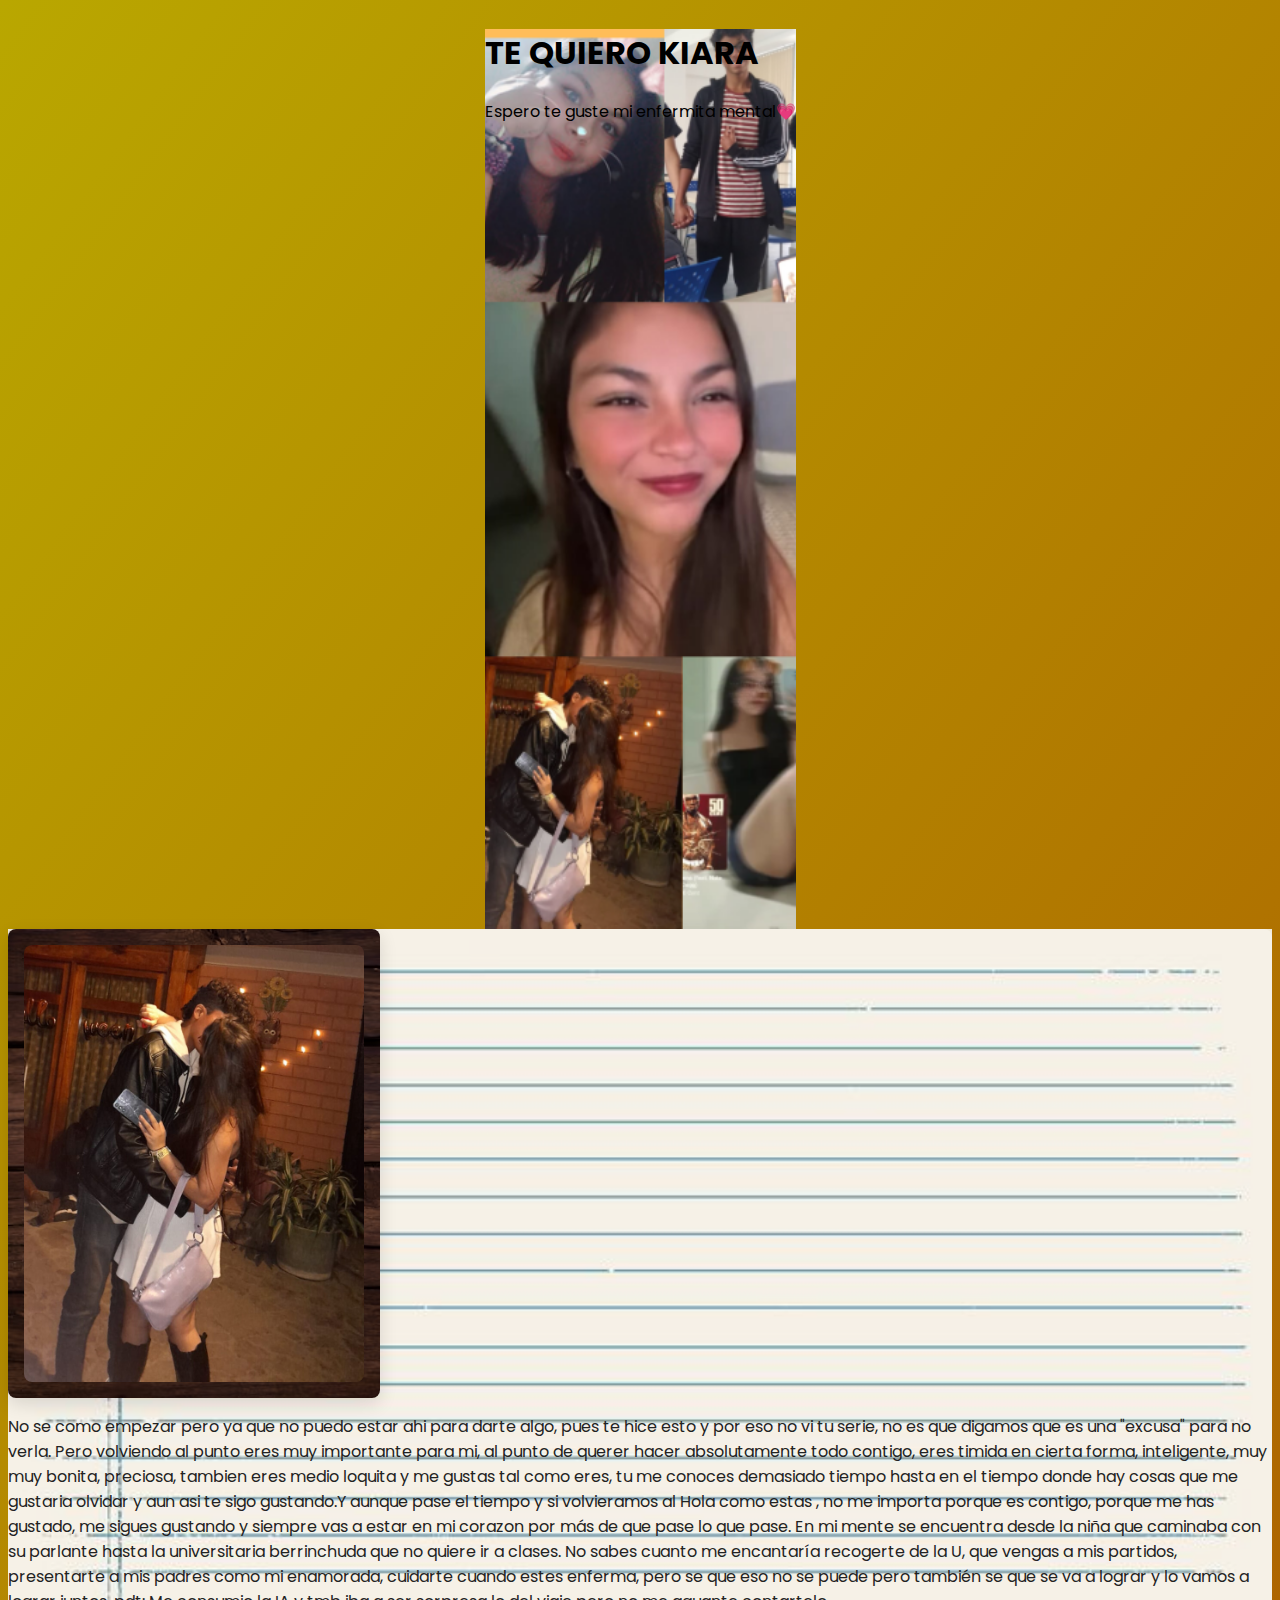
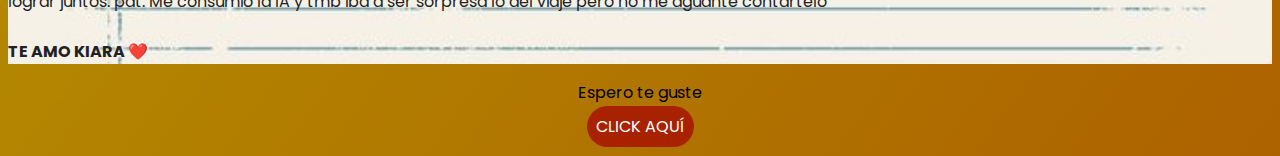
<file: index.html>
<!DOCTYPE html>
<html lang="es">
<head>
  <meta charset="UTF-8">
  <meta name="viewport" content="width=device-width, initial-scale=1.0">
  <title>Kia</title>
  <link rel="stylesheet" href="css/style.css">
  <link rel="icon" href="img/flowers.png" type="image/x-icon">
  <link href="https://cdn.jsdelivr.net/npm/bootstrap@5.3.8/dist/css/bootstrap.min.css" rel="stylesheet" integrity="sha384-sRIl4kxILFvY47J16cr9ZwB07vP4J8+LH7qKQnuqkuIAvNWLzeN8tE5YBujZqJLB" crossorigin="anonymous">

  <style>
    /* Contenedor que cubre toda la página */
    .flowers-container {
      position: fixed;   /* 🔥 fijo para que esté siempre encima */
      top: 0;
      left: 0;
      width: 100%;
      height: 100%;
      pointer-events: none; /* para no bloquear clics en tu contenido */
      z-index: 999;    /* encima de todo */
      overflow: hidden;
    }

    .flower {
      position: absolute;
      transform-origin: center center;
      will-change: transform, opacity;
      animation: floatY var(--float,6s) ease-in-out infinite, bloom 1.2s ease forwards;
    }

    .flower .group-flower {
      animation: sway 5s ease-in-out infinite;
      transform-origin: center;
    }

    @keyframes floatY {
      0%   { transform: translateY(0) scale(1); }
      50%  { transform: translateY(-14px) scale(1.02); }
      100% { transform: translateY(0) scale(1); }
    }
    @keyframes sway {
      0%   { transform: rotate(0deg); }
      50%  { transform: rotate(-6deg); }
      100% { transform: rotate(0deg); }
    }
    @keyframes bloom {
      0%   { opacity:0; transform:scale(0.5); }
      100% { opacity:1; transform:scale(1); }
    }

    .flower .petal { fill: #ffd54a }
    .flower .petal-dark { fill: #ffca28 }
    .flower .center { fill: #fff3bf; stroke:#f5c12a; stroke-width:1 }
    svg{width:100%;height:100%;overflow:visible;}
  </style>
</head>
<body class="fondo-degradado">

  <!-- 🌼 Flores que aparecen en toda la página -->
  <div class="flowers-container"></div>

  <!-- Tu contenido original -->
  <div class="container-fluid p-0">
    <div class="position-relative text-center text-white"
         style="background: url('img/fondo.PNG') no-repeat center center/cover; height: 100vh;">
      
      <div class="position-absolute top-0 start-0 w-100 h-100"
           style="background: rgba(50,50,50,0.6);"></div>
      
      <div class="position-absolute top-50 start-50 translate-middle">
        <div class="p-4 rounded shadow-lg bg-dark bg-opacity-75">
          <h1 class="fw-bold">TE QUIERO KIARA</h1>
          <p class="lead">Espero te guste mi enfermita mental💗 </p>
        </div>
      </div>
      
    </div>
  </div>

  <div class="container my-5">
    <div class="row justify-content-center">
      <div class="col-md-8 note-bg p-4 rounded shadow-lg d-flex align-items-center">
        <div class="me-4 flex-shrink-0 img-bg">
          <img src="img/Mi amor - Editado.jpg" alt="Imagen de ejemplo" class="img-fluid rounded photo">
        </div>
        <div>
          <p class="mb-0">
            No se como empezar pero ya que no puedo estar ahi para darte algo, pues te hice esto
                        y por eso no vi tu serie, no es que digamos que es una "excusa" para no verla. Pero volviendo 
                        al punto eres muy importante para mi, al punto de querer hacer absolutamente todo contigo,
                        eres timida en cierta forma, inteligente, muy muy bonita, preciosa, tambien eres medio loquita
                        y me gustas tal como eres, tu me conoces demasiado tiempo hasta en el tiempo donde hay cosas 
                        que me gustaria olvidar y aun asi te sigo gustando.Y aunque pase el tiempo y si volvieramos al Hola como estas , 
                        no me importa porque es contigo, porque me has gustado, me sigues gustando y siempre vas a estar
                        en mi corazon por más de que pase lo que pase. 
                        En mi mente se encuentra desde la niña que caminaba con su parlante hasta la universitaria berrinchuda que 
                        no quiere ir a clases. No sabes cuanto me encantaría recogerte de la U, que vengas a mis partidos,
                        presentarte a mis padres como mi enamorada, cuidarte cuando estes enferma, pero se que eso no se puede pero también se que se va a lograr
                        y lo vamos a lograr juntos. pdt: Me consumio la IA y tmb iba a ser sorpresa lo del viaje pero no me aguante contartelo
            <br><br>    
            <strong>TE AMO KIARA ❤️</strong>
          </p>
        </div>
      </div>
    </div>
  </div>

  <div class="collage"></div>
  <div class="foto"></div>
  <div><span>Espero te guste</span></div>
  <div class="button">
    <button class="botones">
      <a href="flower.html" style="color: #fff;">CLICK AQUÍ</a>
    </button>
  </div>

  <script>
    const container = document.querySelector('.flowers-container');

    function crearFlor(x, y, size){
      const f = document.createElement('div');
      f.className = 'flower';
      f.style.width = size+'px';
      f.style.height = size+'px';
      f.style.left = (x - size/2) + 'px';
      f.style.top = (y - size/2) + 'px';
      f.style.position = 'absolute';
      f.style.setProperty('--float', (4 + Math.random()*4).toFixed(2)+'s');

      f.innerHTML = `
        <svg viewBox="-50 -50 100 100" xmlns="http://www.w3.org/2000/svg">
          <g class="group-flower">
            <ellipse class="petal" rx="12" ry="28" cx="0" cy="-36" transform="rotate(0)"/>
            <ellipse class="petal-dark" rx="12" ry="28" cx="0" cy="-36" transform="rotate(60)"/>
            <ellipse class="petal" rx="12" ry="28" cx="0" cy="-36" transform="rotate(120)"/>
            <ellipse class="petal-dark" rx="12" ry="28" cx="0" cy="-36" transform="rotate(180)"/>
            <ellipse class="petal" rx="12" ry="28" cx="0" cy="-36" transform="rotate(240)"/>
            <ellipse class="petal-dark" rx="12" ry="28" cx="0" cy="-36" transform="rotate(300)"/>
            <circle class="center" r="9" />
          </g>
        </svg>`;
      container.appendChild(f);
      setTimeout(()=>{ f.remove(); }, 15000);
    }
    

    // Crear flores al hacer clic en cualquier parte
    document.addEventListener('click', e=>{
      crearFlor(e.clientX, e.clientY, 60+Math.random()*40);
    });
  </script>
</body>
</html>
</file>
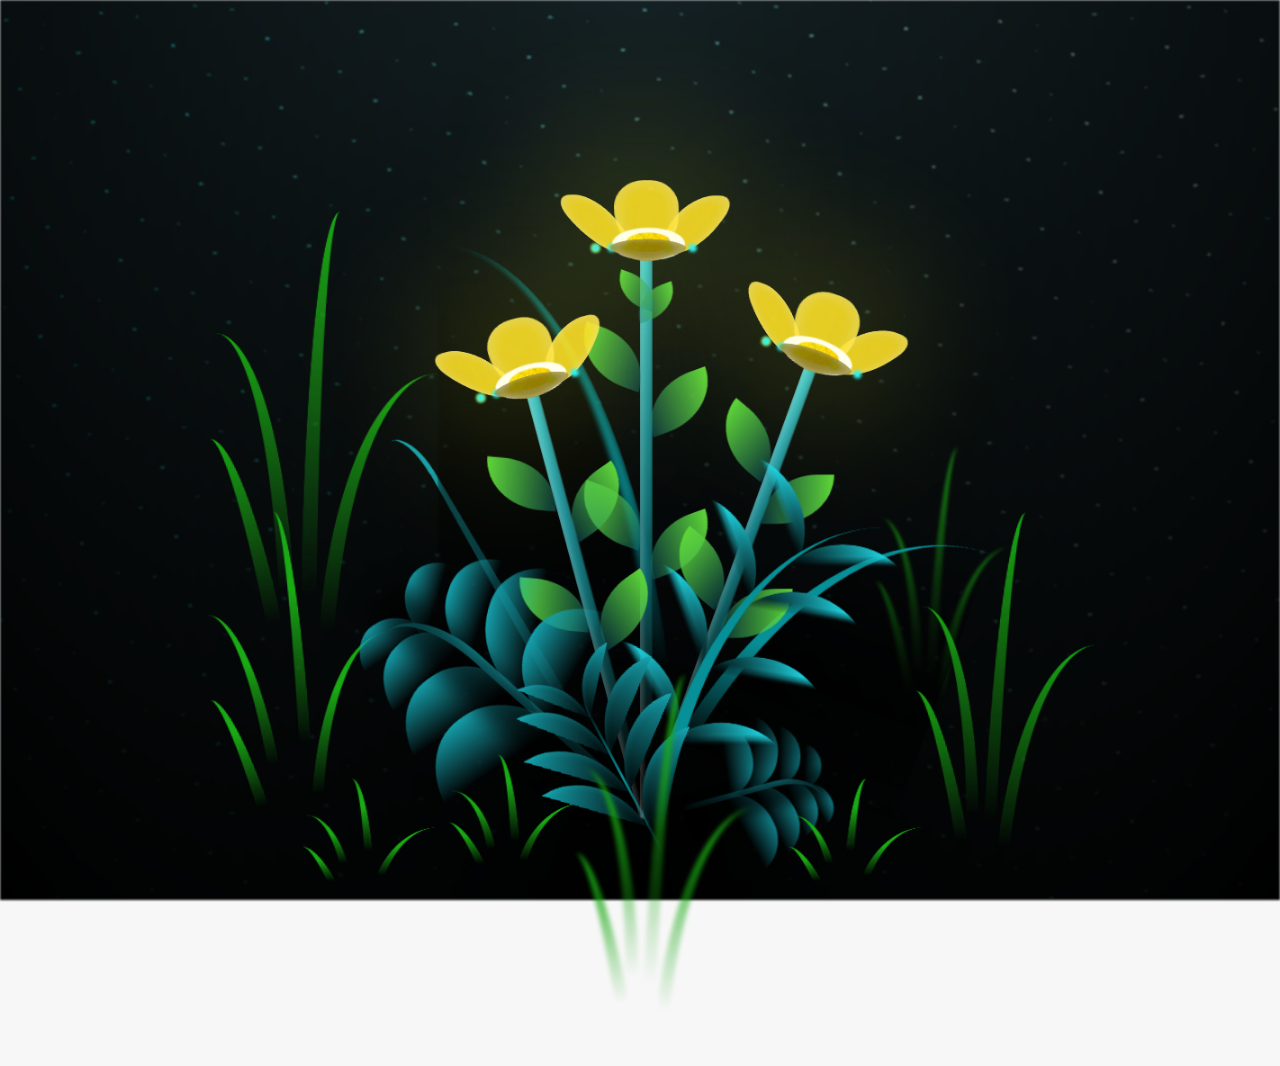
<file: flower.html>
<!DOCTYPE html>
<html lang="es">
  <head>
    <meta charset="UTF-8" />
    <meta http-equiv="X-UA-Compatible" content="IE=edge" />
    <meta name="viewport" content="width=device-width, initial-scale=1.0" />
    <link rel="stylesheet" href="css/main.css" />
    <link rel="icon" href="img/flowers.png" type="image/x-icon" />
    <title>Flower</title>
  </head>
  <body class="container">
    <audio src="sound/see-you-again-sub-español--lyrics.mp3" autoplay></audio>
    <div id="lyrics">
     
    </div>
  
    <div class="night"></div>
    <div class="flowers">
      <div class="flower flower--1">
        <div class="flower__leafs flower__leafs--1">
          <div class="flower__leaf flower__leaf--1"></div>
          <div class="flower__leaf flower__leaf--2"></div>
          <div class="flower__leaf flower__leaf--3"></div>
          <div class="flower__leaf flower__leaf--4"></div>
          <div class="flower__white-circle"></div>

          <div class="flower__light flower__light--1"></div>
          <div class="flower__light flower__light--2"></div>
          <div class="flower__light flower__light--3"></div>
          <div class="flower__light flower__light--4"></div>
          <div class="flower__light flower__light--5"></div>
          <div class="flower__light flower__light--6"></div>
          <div class="flower__light flower__light--7"></div>
          <div class="flower__light flower__light--8"></div>
        </div>
        <div class="flower__line">
          <div class="flower__line__leaf flower__line__leaf--1"></div>
          <div class="flower__line__leaf flower__line__leaf--2"></div>
          <div class="flower__line__leaf flower__line__leaf--3"></div>
          <div class="flower__line__leaf flower__line__leaf--4"></div>
          <div class="flower__line__leaf flower__line__leaf--5"></div>
          <div class="flower__line__leaf flower__line__leaf--6"></div>
        </div>
      </div>

      <div class="flower flower--2">
        <div class="flower__leafs flower__leafs--2">
          <div class="flower__leaf flower__leaf--1"></div>
          <div class="flower__leaf flower__leaf--2"></div>
          <div class="flower__leaf flower__leaf--3"></div>
          <div class="flower__leaf flower__leaf--4"></div>
          <div class="flower__white-circle"></div>

          <div class="flower__light flower__light--1"></div>
          <div class="flower__light flower__light--2"></div>
          <div class="flower__light flower__light--3"></div>
          <div class="flower__light flower__light--4"></div>
          <div class="flower__light flower__light--5"></div>
          <div class="flower__light flower__light--6"></div>
          <div class="flower__light flower__light--7"></div>
          <div class="flower__light flower__light--8"></div>
        </div>
        <div class="flower__line">
          <div class="flower__line__leaf flower__line__leaf--1"></div>
          <div class="flower__line__leaf flower__line__leaf--2"></div>
          <div class="flower__line__leaf flower__line__leaf--3"></div>
          <div class="flower__line__leaf flower__line__leaf--4"></div>
        </div>
      </div>

      <div class="flower flower--3">
        <div class="flower__leafs flower__leafs--3">
          <div class="flower__leaf flower__leaf--1"></div>
          <div class="flower__leaf flower__leaf--2"></div>
          <div class="flower__leaf flower__leaf--3"></div>
          <div class="flower__leaf flower__leaf--4"></div>
          <div class="flower__white-circle"></div>

          <div class="flower__light flower__light--1"></div>
          <div class="flower__light flower__light--2"></div>
          <div class="flower__light flower__light--3"></div>
          <div class="flower__light flower__light--4"></div>
          <div class="flower__light flower__light--5"></div>
          <div class="flower__light flower__light--6"></div>
          <div class="flower__light flower__light--7"></div>
          <div class="flower__light flower__light--8"></div>
        </div>
        <div class="flower__line">
          <div class="flower__line__leaf flower__line__leaf--1"></div>
          <div class="flower__line__leaf flower__line__leaf--2"></div>
          <div class="flower__line__leaf flower__line__leaf--3"></div>
          <div class="flower__line__leaf flower__line__leaf--4"></div>
        </div>
      </div>

      <div class="grow-ans" style="--d: 1.2s">
        <div class="flower__g-long">
          <div class="flower__g-long__top"></div>
          <div class="flower__g-long__bottom"></div>
        </div>
      </div>

      <div class="growing-grass">
        <div class="flower__grass flower__grass--1">
          <div class="flower__grass--top"></div>
          <div class="flower__grass--bottom"></div>
          <div class="flower__grass__leaf flower__grass__leaf--1"></div>
          <div class="flower__grass__leaf flower__grass__leaf--2"></div>
          <div class="flower__grass__leaf flower__grass__leaf--3"></div>
          <div class="flower__grass__leaf flower__grass__leaf--4"></div>
          <div class="flower__grass__leaf flower__grass__leaf--5"></div>
          <div class="flower__grass__leaf flower__grass__leaf--6"></div>
          <div class="flower__grass__leaf flower__grass__leaf--7"></div>
          <div class="flower__grass__leaf flower__grass__leaf--8"></div>
          <div class="flower__grass__overlay"></div>
        </div>
      </div>

      <div class="growing-grass">
        <div class="flower__grass flower__grass--2">
          <div class="flower__grass--top"></div>
          <div class="flower__grass--bottom"></div>
          <div class="flower__grass__leaf flower__grass__leaf--1"></div>
          <div class="flower__grass__leaf flower__grass__leaf--2"></div>
          <div class="flower__grass__leaf flower__grass__leaf--3"></div>
          <div class="flower__grass__leaf flower__grass__leaf--4"></div>
          <div class="flower__grass__leaf flower__grass__leaf--5"></div>
          <div class="flower__grass__leaf flower__grass__leaf--6"></div>
          <div class="flower__grass__leaf flower__grass__leaf--7"></div>
          <div class="flower__grass__leaf flower__grass__leaf--8"></div>
          <div class="flower__grass__overlay"></div>
        </div>
      </div>

      <div class="grow-ans" style="--d: 2.4s">
        <div class="flower__g-right flower__g-right--1">
          <div class="leaf"></div>
        </div>
      </div>

      <div class="grow-ans" style="--d: 2.8s">
        <div class="flower__g-right flower__g-right--2">
          <div class="leaf"></div>
        </div>
      </div>

      <div class="grow-ans" style="--d: 2.8s">
        <div class="flower__g-front">
          <div
            class="flower__g-front__leaf-wrapper flower__g-front__leaf-wrapper--1"
          >
            <div class="flower__g-front__leaf"></div>
          </div>
          <div
            class="flower__g-front__leaf-wrapper flower__g-front__leaf-wrapper--2"
          >
            <div class="flower__g-front__leaf"></div>
          </div>
          <div
            class="flower__g-front__leaf-wrapper flower__g-front__leaf-wrapper--3"
          >
            <div class="flower__g-front__leaf"></div>
          </div>
          <div
            class="flower__g-front__leaf-wrapper flower__g-front__leaf-wrapper--4"
          >
            <div class="flower__g-front__leaf"></div>
          </div>
          <div
            class="flower__g-front__leaf-wrapper flower__g-front__leaf-wrapper--5"
          >
            <div class="flower__g-front__leaf"></div>
          </div>
          <div
            class="flower__g-front__leaf-wrapper flower__g-front__leaf-wrapper--6"
          >
            <div class="flower__g-front__leaf"></div>
          </div>
          <div
            class="flower__g-front__leaf-wrapper flower__g-front__leaf-wrapper--7"
          >
            <div class="flower__g-front__leaf"></div>
          </div>
          <div
            class="flower__g-front__leaf-wrapper flower__g-front__leaf-wrapper--8"
          >
            <div class="flower__g-front__leaf"></div>
          </div>
          <div class="flower__g-front__line"></div>
        </div>
      </div>

      <div class="grow-ans" style="--d: 3.2s">
        <div class="flower__g-fr">
          <div class="leaf"></div>
          <div class="flower__g-fr__leaf flower__g-fr__leaf--1"></div>
          <div class="flower__g-fr__leaf flower__g-fr__leaf--2"></div>
          <div class="flower__g-fr__leaf flower__g-fr__leaf--3"></div>
          <div class="flower__g-fr__leaf flower__g-fr__leaf--4"></div>
          <div class="flower__g-fr__leaf flower__g-fr__leaf--5"></div>
          <div class="flower__g-fr__leaf flower__g-fr__leaf--6"></div>
          <div class="flower__g-fr__leaf flower__g-fr__leaf--7"></div>
          <div class="flower__g-fr__leaf flower__g-fr__leaf--8"></div>
        </div>
      </div>

      <div class="long-g long-g--0">
        <div class="grow-ans" style="--d: 3s">
          <div class="leaf leaf--0"></div>
        </div>
        <div class="grow-ans" style="--d: 2.2s">
          <div class="leaf leaf--1"></div>
        </div>
        <div class="grow-ans" style="--d: 3.4s">
          <div class="leaf leaf--2"></div>
        </div>
        <div class="grow-ans" style="--d: 3.6s">
          <div class="leaf leaf--3"></div>
        </div>
      </div>

      <div class="long-g long-g--1">
        <div class="grow-ans" style="--d: 3.6s">
          <div class="leaf leaf--0"></div>
        </div>
        <div class="grow-ans" style="--d: 3.8s">
          <div class="leaf leaf--1"></div>
        </div>
        <div class="grow-ans" style="--d: 4s">
          <div class="leaf leaf--2"></div>
        </div>
        <div class="grow-ans" style="--d: 4.2s">
          <div class="leaf leaf--3"></div>
        </div>
      </div>

      <div class="long-g long-g--2">
        <div class="grow-ans" style="--d: 4s">
          <div class="leaf leaf--0"></div>
        </div>
        <div class="grow-ans" style="--d: 4.2s">
          <div class="leaf leaf--1"></div>
        </div>
        <div class="grow-ans" style="--d: 4.4s">
          <div class="leaf leaf--2"></div>
        </div>
        <div class="grow-ans" style="--d: 4.6s">
          <div class="leaf leaf--3"></div>
        </div>
      </div>

      <div class="long-g long-g--3">
        <div class="grow-ans" style="--d: 4s">
          <div class="leaf leaf--0"></div>
        </div>
        <div class="grow-ans" style="--d: 4.2s">
          <div class="leaf leaf--1"></div>
        </div>
        <div class="grow-ans" style="--d: 3s">
          <div class="leaf leaf--2"></div>
        </div>
        <div class="grow-ans" style="--d: 3.6s">
          <div class="leaf leaf--3"></div>
        </div>
      </div>

      <div class="long-g long-g--4">
        <div class="grow-ans" style="--d: 4s">
          <div class="leaf leaf--0"></div>
        </div>
        <div class="grow-ans" style="--d: 4.2s">
          <div class="leaf leaf--1"></div>
        </div>
        <div class="grow-ans" style="--d: 3s">
          <div class="leaf leaf--2"></div>
        </div>
        <div class="grow-ans" style="--d: 3.6s">
          <div class="leaf leaf--3"></div>
        </div>
      </div>

      <div class="long-g long-g--5">
        <div class="grow-ans" style="--d: 4s">
          <div class="leaf leaf--0"></div>
        </div>
        <div class="grow-ans" style="--d: 4.2s">
          <div class="leaf leaf--1"></div>
        </div>
        <div class="grow-ans" style="--d: 3s">
          <div class="leaf leaf--2"></div>
        </div>
        <div class="grow-ans" style="--d: 3.6s">
          <div class="leaf leaf--3"></div>
        </div>
      </div>

      <div class="long-g long-g--6">
        <div class="grow-ans" style="--d: 4.2s">
          <div class="leaf leaf--0"></div>
        </div>
        <div class="grow-ans" style="--d: 4.4s">
          <div class="leaf leaf--1"></div>
        </div>
        <div class="grow-ans" style="--d: 4.6s">
          <div class="leaf leaf--2"></div>
        </div>
        <div class="grow-ans" style="--d: 4.8s">
          <div class="leaf leaf--3"></div>
        </div>
      </div>

      <div class="long-g long-g--7">
        <div class="grow-ans" style="--d: 3s">
          <div class="leaf leaf--0"></div>
        </div>
        <div class="grow-ans" style="--d: 3.2s">
          <div class="leaf leaf--1"></div>
        </div>
        <div class="grow-ans" style="--d: 3.5s">
          <div class="leaf leaf--2"></div>
        </div>
        <div class="grow-ans" style="--d: 3.6s">
          <div class="leaf leaf--3"></div>
        </div>
      </div>
    </div>
    <script src="anim.js"></script>
    <script src="main.js"></script>
  </body>
</html>
</file>
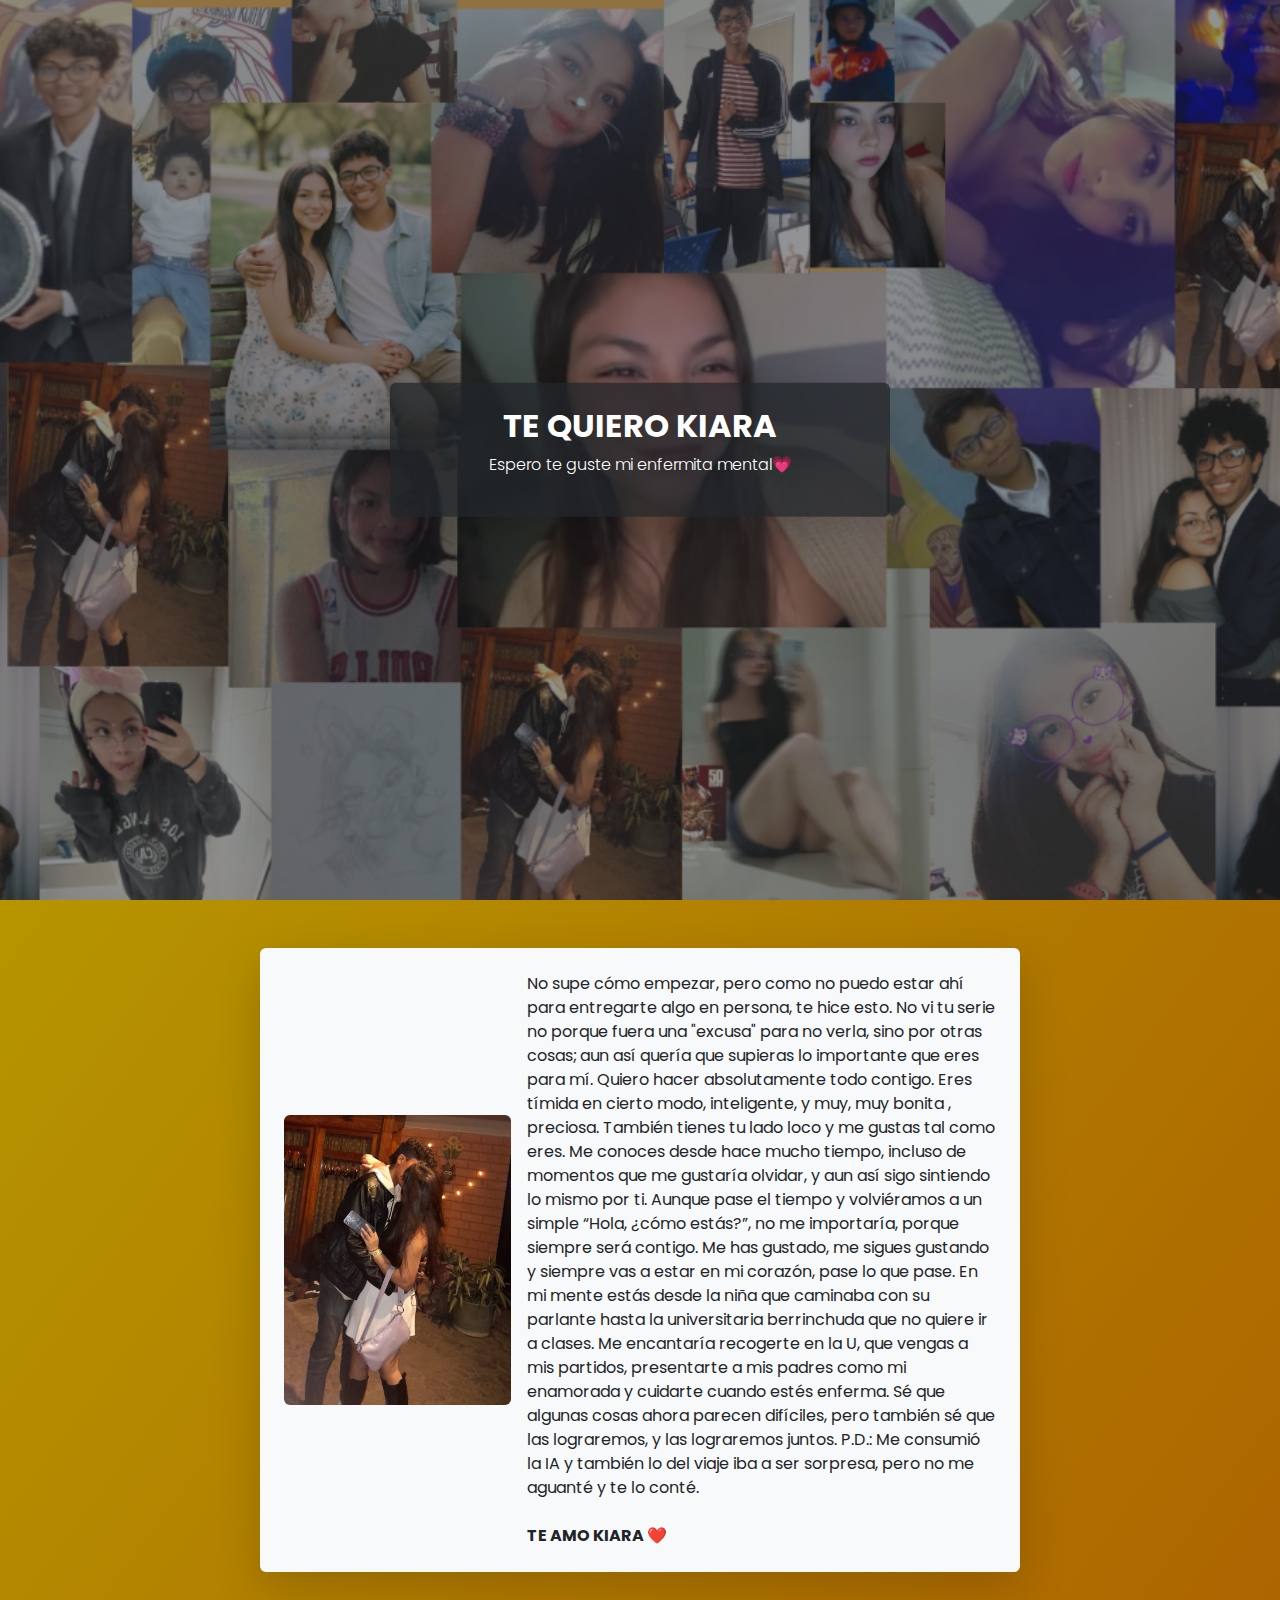
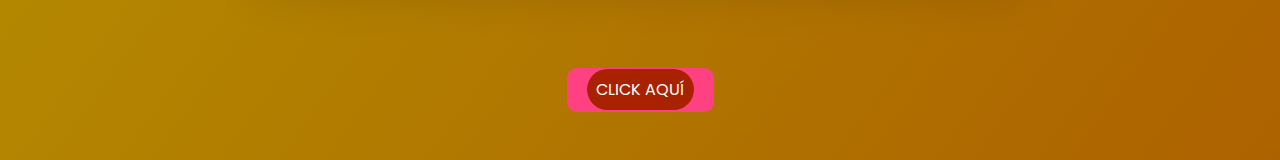
<file: xd.html>
<!DOCTYPE html>
<html lang="es">
<head>
  <meta charset="UTF-8">
  <meta name="viewport" content="width=device-width, initial-scale=1.0">
  <title>Kia</title>
  <link rel="stylesheet" href="css/style.css">
  <link rel="icon" href="img/flowers.png" type="image/x-icon">
  <link href="https://cdn.jsdelivr.net/npm/bootstrap@5.3.8/dist/css/bootstrap.min.css" rel="stylesheet">

  <style>
    .flowers-container {
      position: fixed;
      top: 0; left: 0;
      width: 100%; height: 100%;
      pointer-events: none;
      z-index: 999;
      overflow: hidden;
    }
    .flower {
      position: absolute;
      transform-origin: center center;
      will-change: transform, opacity;
      animation: floatY var(--float,6s) ease-in-out infinite, bloom 1.2s ease forwards;
    }
    .flower .group-flower { animation: sway 5s ease-in-out infinite; transform-origin: center; }
    @keyframes floatY {
      0% { transform: translateY(0) scale(1); }
      50% { transform: translateY(-14px) scale(1.02); }
      100% { transform: translateY(0) scale(1); }
    }
    @keyframes sway { 0%{transform:rotate(0)} 50%{transform:rotate(-6deg)} 100%{transform:rotate(0)} }
    @keyframes bloom { 0%{opacity:0; transform:scale(0.5);} 100%{opacity:1; transform:scale(1);} }

    .flower .petal { fill: #ffd54a }
    .flower .petal-dark { fill: #ffca28 }
    .flower .center { fill: #fff3bf; stroke:#f5c12a; stroke-width:1 }
    svg{width:100%;height:100%;overflow:visible;}

    .botones {
      background-color: #ff4081;
      border: none;
      padding: 10px 20px;
      border-radius: 10px;
      transition: all 0.3s ease;
    }
    .botones:hover { background-color: #e91e63; }
  </style>
</head>
<body class="fondo-degradado">

  <!-- 🌼 Flores flotantes -->
  <div class="flowers-container"></div>

  <!-- Sección portada -->
  <div class="container-fluid p-0">
    <div class="position-relative text-center text-white"
         style="background: url('img/fondo.PNG') no-repeat center center/cover; height: 100vh;">
      
      <div class="position-absolute top-0 start-0 w-100 h-100 bg-dark opacity-50"></div>
      
      <div class="position-absolute top-50 start-50 translate-middle w-100 px-3">
        <div class="p-4 rounded shadow-lg bg-dark bg-opacity-75 mx-auto" style="max-width: 500px;">
          <h1 class="fw-bold fs-2 fs-md-1">TE QUIERO KIARA</h1>
          <p class="lead fs-6 fs-md-5">Espero te guste mi enfermita mental💗</p>
        </div>
      </div>
    </div>
  </div>

  <!-- Nota -->
  <div class="container my-5">
    <div class="row justify-content-center">
      <div class="col-12 col-md-10 col-lg-8 p-4 rounded shadow-lg bg-light text-dark">
        <div class="row g-3 align-items-center">
          <!-- Imagen -->
          <div class="col-12 col-md-4 text-center">
            <img src="img/Mi amor - Editado.jpg" alt="Imagen de ejemplo" class="img-fluid rounded">
          </div>
          <!-- Texto -->
          <div class="col-12 col-md-8">
            <p class="mb-0">
               No supe cómo empezar, pero como no puedo estar ahí para entregarte algo en persona, te hice esto.
No vi tu serie no porque fuera una "excusa" para no verla, sino por otras cosas; aun así quería que supieras lo importante que eres para mí. Quiero hacer absolutamente todo contigo. Eres tímida en cierto modo, inteligente, y muy, muy bonita , preciosa. También tienes tu lado loco y me gustas tal como eres.

Me conoces desde hace mucho tiempo, incluso de momentos que me gustaría olvidar, y aun así sigo sintiendo lo mismo por ti. Aunque pase el tiempo y volviéramos a un simple “Hola, ¿cómo estás?”, no me importaría, porque siempre será contigo. Me has gustado, me sigues gustando y siempre vas a estar en mi corazón, pase lo que pase.

En mi mente estás desde la niña que caminaba con su parlante hasta la universitaria berrinchuda que no quiere ir a clases. Me encantaría recogerte en la U, que vengas a mis partidos, presentarte a mis padres como mi enamorada y cuidarte cuando estés enferma. Sé que algunas cosas ahora parecen difíciles, pero también sé que las lograremos, y las lograremos juntos.

P.D.: Me consumió la IA y también lo del viaje iba a ser sorpresa, pero no me aguanté y te lo conté.
              <br><br>    
              <strong>TE AMO KIARA ❤️</strong>
            </p>
          </div>
        </div>
      </div>
    </div>
  </div>

  <!-- Botón -->
  <div class="text-center my-5">
    <button class="botones">
      <a href="flower.html" class="text-white text-decoration-none">CLICK AQUÍ</a>
    </button>
  </div>

  <script>
    const container = document.querySelector('.flowers-container');
    function crearFlor(x, y, size){
      const f = document.createElement('div');
      f.className = 'flower';
      f.style.width = size+'px';
      f.style.height = size+'px';
      f.style.left = (x - size/2) + 'px';
      f.style.top = (y - size/2) + 'px';
      f.style.position = 'absolute';
      f.style.setProperty('--float', (4 + Math.random()*4).toFixed(2)+'s');
      f.innerHTML = `
        <svg viewBox="-50 -50 100 100" xmlns="http://www.w3.org/2000/svg">
          <g class="group-flower">
            <ellipse class="petal" rx="12" ry="28" cx="0" cy="-36" transform="rotate(0)"/>
            <ellipse class="petal-dark" rx="12" ry="28" cx="0" cy="-36" transform="rotate(60)"/>
            <ellipse class="petal" rx="12" ry="28" cx="0" cy="-36" transform="rotate(120)"/>
            <ellipse class="petal-dark" rx="12" ry="28" cx="0" cy="-36" transform="rotate(180)"/>
            <ellipse class="petal" rx="12" ry="28" cx="0" cy="-36" transform="rotate(240)"/>
            <ellipse class="petal-dark" rx="12" ry="28" cx="0" cy="-36" transform="rotate(300)"/>
            <circle class="center" r="9" />
          </g>
        </svg>`;
      container.appendChild(f);
      setTimeout(()=>{ f.remove(); }, 15000);
    }
    document.addEventListener('click', e=>{
      crearFlor(e.clientX, e.clientY, 60+Math.random()*40);
    });
  </script>
</body>
</html>
</file>
<file: css/style.css>
@import url('https://fonts.googleapis.com/css2?family=Poppins:ital,wght@0,500;1,900&display=swap');
*{
    font-family: 'Poppins',cursive;
}
body{
    min-height: 100vh; 
  background: linear-gradient(to bottom right, #b9a700, #ad6200);
    display: flex;
    flex-direction: column;
    align-items: center;
    justify-content: center;
 
    /* padding-top: -30; */
}






.botones{
    padding: 9px;
    border-radius: 80px;
    background-color: transparent;
    border: none;
}

.botones a{
    background-color: #a82200;
    padding: 9px;
    border-radius: 80px;
    -webkit-border-radius: 80px;
    -moz-border-radius: 80px;
    -ms-border-radius: 80px;
    -o-border-radius: 80px;

}

.botones a:focus{
    background-color: rgb(50, 194, 194);
}

.greetings{
    font-size: 7rem;
    font-weight: 900;
}
.greetings > span{
    animation: glow 2.5s ease-in-out infinite;
}
@keyframes glow{
    0%, 100%{
        color: #fff;
        text-shadow: 0 0 12px #39c6d6, 0 0 50px #39c6d6, 0 0 100px #39c6d6;
    }
    10%, 90%{
        color: #111;
        text-shadow: none;
    }
}
.greetings > span:nth-child(2){
    animation-delay: .2s ;
}
.greetings > span:nth-child(3){
    animation-delay: .4s ;
}
.greetings > span:nth-child(4){
    animation-delay: .6s;
}
.greetings > span:nth-child(5){
    animation-delay: .8s;
}
.greetings > span:nth-child(6){
    animation-delay: 1s;
}

.description{
    font-size: 1.5rem;
    margin-bottom: 20px;
}

.button a{
    text-decoration: none;
    font-size: 1rem;
    color: #111;
}

@media screen and (max-width:574px){
    .greetings{
        display: block;
        font-size: 4rem;
        font-weight: 800;
        text-align: center;
    }
    .description{
        font-size: 2rem;
    }
    
    .button a{
        font-size: 1rem;
    }
}
/* Fondo tipo notita */
.note-bg {
  background-image: url("/img/vector-grunge-style-note-paper-background.jpg"); /* tu imagen para la nota */
  background-size: cover;
  background-position: center;
  background-repeat: no-repeat;
  position: relative;
  color: #222;
}

/* Overlay para mejorar la lectura del texto */
.note-bg::before {
  content: "";
  position: absolute;
  inset: 0;
  background: rgba(255, 255, 255, 0.35);
  border-radius: 0.5rem;
  pointer-events: none;
  z-index: 0;
}

.note-bg > * {
  position: relative;
  z-index: 1;
}

/* Marco para la foto */
.img-bg {
  width: 340px;
  padding: 16px;
  border-radius: 8px;
  background-image: url("/img/fondo-madera_24972-623.jpg"); /* tu marco decorativo */
  background-size: cover;
  background-position: center;
  background-repeat: no-repeat;
  display: flex;
  align-items: center;
  justify-content: center;
  box-shadow: 0 6px 18px rgba(0,0,0,0.12);
}

/* Ajuste de la foto dentro del marco */
.img-bg .photo {
  max-width: 100%;
  height: auto;
  border-radius: 8px;
  object-fit: cover;
}

/* Responsive */
@media (max-width: 767px) {
  .img-bg { width: 140px; padding: 6px; }
  .note-bg { padding: 1rem; }
}
</file>
<file: css/main.css>
*,
*::after,
*::before {
  padding: 0;
  margin: 0;
  box-sizing: border-box;
}

:root {
  --dark-color: #000;
}

body {
  display: flex;
  align-items: flex-end;
  justify-content: center;
  min-height: 100vh;
  background-color: var(--dark-color);
  overflow: hidden;
  perspective: 1000px;
}

#lyrics {
  font-size: 28px;
  font-family: "Franklin Gothic Medium", "Arial Narrow", Arial, sans-serif;
  color: white;
  position: absolute;
  margin-bottom: 20%;
  z-index: 1;
  font-weight: bold;
  letter-spacing: 4px;
}
@media only screen and (max-width: 600px) {
  /* Estilos específicos para dispositivos con un ancho máximo de 600px */
  #lyrics {
      font-size: 14px; /* Reduce el tamaño del texto para dispositivos más pequeños */
      margin-bottom: 530px;
      letter-spacing: 3px;
  }

}
.titulo {
  margin-bottom: 180px;
  font-family: "Arial Narrow", Arial, sans-serif;
  color: yellow;
  position: absolute;
  font-weight: bold;
  letter-spacing: 10px;
  opacity: 0;
  animation: fadeIn 3s ease-in-out forwards;
  text-align: center;
}
@keyframes fadeIn {
  from {
    opacity: 0;
  }
  to {
    opacity: 1;
  }
}

.night {
  z-index: -1;
  position: absolute;
  left: 50%;
  top: 0;
  transform: translateX(-50%);
  width: 100%;
  height: 100%;
  filter: blur(0.1vmin);
  background-image: radial-gradient(
      ellipse at top,
      transparent 0%,
      var(--dark-color)
    ),
    radial-gradient(
      ellipse at bottom,
      var(--dark-color),
      rgba(145, 233, 255, 0.2)
    ),
    repeating-linear-gradient(
      220deg,
      rgb(0, 0, 0) 0px,
      rgb(0, 0, 0) 19px,
      transparent 19px,
      transparent 22px
    ),
    repeating-linear-gradient(
      189deg,
      rgb(0, 0, 0) 0px,
      rgb(0, 0, 0) 19px,
      transparent 19px,
      transparent 22px
    ),
    repeating-linear-gradient(
      148deg,
      rgb(0, 0, 0) 0px,
      rgb(0, 0, 0) 19px,
      transparent 19px,
      transparent 22px
    ),
    linear-gradient(90deg, rgb(0, 255, 250), rgb(240, 240, 240));
}

.flowers {
  position: relative;
  transform: scale(0.9);
  /*margin-bottom: 100px;
  */
}

@media only screen and (max-width: 600px) {
  /* Estilos específicos para dispositivos con un ancho máximo de 600px */
.flowers {
      font-size: 14px;
      margin-bottom: 35%;
      letter-spacing: 3px;
      transform: scale(1.0);
}

}

.flower {
  position: absolute;
  bottom: 10vmin;
  transform-origin: bottom center;
  z-index: 10;
  --fl-speed: 0.8s;
}
.flower--1 {
  -webkit-animation: moving-flower-1 4s linear infinite;
  animation: moving-flower-1 4s linear infinite;
}
.flower--1 .flower__line {
  height: 70vmin;
  -webkit-animation-delay: 0.3s;
  animation-delay: 0.3s;
}
.flower--1 .flower__line__leaf--1 {
  -webkit-animation: blooming-leaf-right var(--fl-speed) 1.6s backwards;
  animation: blooming-leaf-right var(--fl-speed) 1.6s backwards;
}
.flower--1 .flower__line__leaf--2 {
  -webkit-animation: blooming-leaf-right var(--fl-speed) 1.4s backwards;
  animation: blooming-leaf-right var(--fl-speed) 1.4s backwards;
}
.flower--1 .flower__line__leaf--3 {
  -webkit-animation: blooming-leaf-left var(--fl-speed) 1.2s backwards;
  animation: blooming-leaf-left var(--fl-speed) 1.2s backwards;
}
.flower--1 .flower__line__leaf--4 {
  -webkit-animation: blooming-leaf-left var(--fl-speed) 1s backwards;
  animation: blooming-leaf-left var(--fl-speed) 1s backwards;
}
.flower--1 .flower__line__leaf--5 {
  -webkit-animation: blooming-leaf-right var(--fl-speed) 1.8s backwards;
  animation: blooming-leaf-right var(--fl-speed) 1.8s backwards;
}
.flower--1 .flower__line__leaf--6 {
  -webkit-animation: blooming-leaf-left var(--fl-speed) 2s backwards;
  animation: blooming-leaf-left var(--fl-speed) 2s backwards;
}
.flower--2 {
  left: 50%;
  transform: rotate(20deg);
  -webkit-animation: moving-flower-2 4s linear infinite;
  animation: moving-flower-2 4s linear infinite;
}
.flower--2 .flower__line {
  height: 60vmin;
  -webkit-animation-delay: 0.6s;
  animation-delay: 0.6s;
}
.flower--2 .flower__line__leaf--1 {
  -webkit-animation: blooming-leaf-right var(--fl-speed) 1.9s backwards;
  animation: blooming-leaf-right var(--fl-speed) 1.9s backwards;
}
.flower--2 .flower__line__leaf--2 {
  -webkit-animation: blooming-leaf-right var(--fl-speed) 1.7s backwards;
  animation: blooming-leaf-right var(--fl-speed) 1.7s backwards;
}
.flower--2 .flower__line__leaf--3 {
  -webkit-animation: blooming-leaf-left var(--fl-speed) 1.5s backwards;
  animation: blooming-leaf-left var(--fl-speed) 1.5s backwards;
}
.flower--2 .flower__line__leaf--4 {
  -webkit-animation: blooming-leaf-left var(--fl-speed) 1.3s backwards;
  animation: blooming-leaf-left var(--fl-speed) 1.3s backwards;
}
.flower--3 {
  left: 50%;
  transform: rotate(-15deg);
  -webkit-animation: moving-flower-3 4s linear infinite;
  animation: moving-flower-3 4s linear infinite;
}
.flower--3 .flower__line {
  -webkit-animation-delay: 0.9s;
  animation-delay: 0.9s;
}
.flower--3 .flower__line__leaf--1 {
  -webkit-animation: blooming-leaf-right var(--fl-speed) 2.5s backwards;
  animation: blooming-leaf-right var(--fl-speed) 2.5s backwards;
}
.flower--3 .flower__line__leaf--2 {
  -webkit-animation: blooming-leaf-right var(--fl-speed) 2.3s backwards;
  animation: blooming-leaf-right var(--fl-speed) 2.3s backwards;
}
.flower--3 .flower__line__leaf--3 {
  -webkit-animation: blooming-leaf-left var(--fl-speed) 2.1s backwards;
  animation: blooming-leaf-left var(--fl-speed) 2.1s backwards;
}
.flower--3 .flower__line__leaf--4 {
  -webkit-animation: blooming-leaf-left var(--fl-speed) 1.9s backwards;
  animation: blooming-leaf-left var(--fl-speed) 1.9s backwards;
}
.flower__leafs {
  position: relative;
  -webkit-animation: blooming-flower 2s backwards;
  animation: blooming-flower 2s backwards;
}
.flower__leafs--1 {
  -webkit-animation-delay: 1.1s;
  animation-delay: 1.1s;
}
.flower__leafs--2 {
  -webkit-animation-delay: 1.4s;
  animation-delay: 1.4s;
}
.flower__leafs--3 {
  -webkit-animation-delay: 1.7s;
  animation-delay: 1.7s;
}
.flower__leafs::after {
  content: "";
  position: absolute;
  left: 0;
  top: 0;
  transform: translate(-50%, -100%);
  width: 8vmin;
  height: 8vmin;
  background-color: #f9fd25;
  /* background-color: #fd2525; */
  filter: blur(10vmin);
}
.flower__leaf {
  position: absolute;
  bottom: 0;
  left: 50%;
  width: 8vmin;
  height: 11vmin;
  border-radius: 51% 49% 47% 53%/44% 45% 55% 69%;
  background-color: #253bfd;
  background-color: #fddd25;
  transform-origin: bottom center;
  opacity: 0.9;
  box-shadow: inset 0 0 2vmin rgba(255, 255, 255, 0.5);
}
.flower__leaf--1 {
  transform: translate(-10%, 1%) rotateY(40deg) rotateX(-50deg);
}
.flower__leaf--2 {
  transform: translate(-50%, -4%) rotateX(40deg);
}
.flower__leaf--3 {
  transform: translate(-90%, 0%) rotateY(45deg) rotateX(50deg);
}
.flower__leaf--4 {
  width: 8vmin;
  height: 8vmin;
  transform-origin: bottom left;
  border-radius: 4vmin 10vmin 4vmin 4vmin;
  transform: translate(0%, 18%) rotateX(70deg) rotate(-43deg);
  background-color: #7c6901;
  z-index: 1;
  opacity: 0.8;
}
.flower__white-circle {
  position: absolute;
  left: -3.5vmin;
  top: -3vmin;
  width: 9vmin;
  height: 4vmin;
  border-radius: 50%;
  background-color: #fff;
}
.flower__white-circle::after {
  content: "";
  position: absolute;
  left: 50%;
  top: 45%;
  transform: translate(-50%, -50%);
  width: 60%;
  height: 60%;
  border-radius: inherit;
  background-image: repeating-linear-gradient(
      135deg,
      rgba(0, 0, 0, 0.03) 0px,
      rgba(0, 0, 0, 0.03) 1px,
      transparent 1px,
      transparent 12px
    ),
    repeating-linear-gradient(
      45deg,
      rgba(0, 0, 0, 0.03) 0px,
      rgba(0, 0, 0, 0.03) 1px,
      transparent 1px,
      transparent 12px
    ),
    repeating-linear-gradient(
      67.5deg,
      rgba(0, 0, 0, 0.03) 0px,
      rgba(0, 0, 0, 0.03) 1px,
      transparent 1px,
      transparent 12px
    ),
    repeating-linear-gradient(
      135deg,
      rgba(0, 0, 0, 0.03) 0px,
      rgba(0, 0, 0, 0.03) 1px,
      transparent 1px,
      transparent 12px
    ),
    repeating-linear-gradient(
      45deg,
      rgba(0, 0, 0, 0.03) 0px,
      rgba(0, 0, 0, 0.03) 1px,
      transparent 1px,
      transparent 12px
    ),
    repeating-linear-gradient(
      112.5deg,
      rgba(0, 0, 0, 0.03) 0px,
      rgba(0, 0, 0, 0.03) 1px,
      transparent 1px,
      transparent 12px
    ),
    repeating-linear-gradient(
      112.5deg,
      rgba(0, 0, 0, 0.03) 0px,
      rgba(0, 0, 0, 0.03) 1px,
      transparent 1px,
      transparent 12px
    ),
    repeating-linear-gradient(
      45deg,
      rgba(0, 0, 0, 0.03) 0px,
      rgba(0, 0, 0, 0.03) 1px,
      transparent 1px,
      transparent 12px
    ),
    repeating-linear-gradient(
      22.5deg,
      rgba(0, 0, 0, 0.03) 0px,
      rgba(0, 0, 0, 0.03) 1px,
      transparent 1px,
      transparent 12px
    ),
    repeating-linear-gradient(
      45deg,
      rgba(0, 0, 0, 0.03) 0px,
      rgba(0, 0, 0, 0.03) 1px,
      transparent 1px,
      transparent 12px
    ),
    repeating-linear-gradient(
      22.5deg,
      rgba(0, 0, 0, 0.03) 0px,
      rgba(0, 0, 0, 0.03) 1px,
      transparent 1px,
      transparent 12px
    ),
    repeating-linear-gradient(
      135deg,
      rgba(0, 0, 0, 0.03) 0px,
      rgba(0, 0, 0, 0.03) 1px,
      transparent 1px,
      transparent 12px
    ),
    repeating-linear-gradient(
      157.5deg,
      rgba(0, 0, 0, 0.03) 0px,
      rgba(0, 0, 0, 0.03) 1px,
      transparent 1px,
      transparent 12px
    ),
    repeating-linear-gradient(
      67.5deg,
      rgba(0, 0, 0, 0.03) 0px,
      rgba(0, 0, 0, 0.03) 1px,
      transparent 1px,
      transparent 12px
    ),
    repeating-linear-gradient(
      67.5deg,
      rgba(0, 0, 0, 0.03) 0px,
      rgba(0, 0, 0, 0.03) 1px,
      transparent 1px,
      transparent 12px
    ),
    linear-gradient(90deg, rgb(255, 235, 18), rgb(255, 206, 0));
}
.flower__line {
  height: 55vmin;
  width: 1.5vmin;
  background-image: linear-gradient(
      to left,
      rgba(0, 0, 0, 0.2),
      transparent,
      rgba(255, 255, 255, 0.2)
    ),
    linear-gradient(to top, transparent 10%, #14757a, #39c6d6);
  box-shadow: inset 0 0 2px rgba(0, 0, 0, 0.5);
  -webkit-animation: grow-flower-tree 4s backwards;
  animation: grow-flower-tree 4s backwards;
}
.flower__line__leaf {
  --w: 7vmin;
  --h: calc(var(--w) + 2vmin);
  position: absolute;
  top: 20%;
  left: 90%;
  width: var(--w);
  height: var(--h);
  border-top-right-radius: var(--h);
  border-bottom-left-radius: var(--h);
  background-image: linear-gradient(to top, rgba(20, 117, 122, 0.4), #5ed639);
}
.flower__line__leaf--1 {
  transform: rotate(70deg) rotateY(30deg);
}
.flower__line__leaf--2 {
  top: 45%;
  transform: rotate(70deg) rotateY(30deg);
}
.flower__line__leaf--3,
.flower__line__leaf--4,
.flower__line__leaf--6 {
  border-top-right-radius: 0;
  border-bottom-left-radius: 0;
  border-top-left-radius: var(--h);
  border-bottom-right-radius: var(--h);
  left: -460%;
  top: 12%;
  transform: rotate(-70deg) rotateY(30deg);
}
.flower__line__leaf--4 {
  top: 40%;
}
.flower__line__leaf--5 {
  top: 0;
  transform-origin: left;
  transform: rotate(70deg) rotateY(30deg) scale(0.6);
}
.flower__line__leaf--6 {
  top: -2%;
  left: -450%;
  transform-origin: right;
  transform: rotate(-70deg) rotateY(30deg) scale(0.6);
}
.flower__light {
  position: absolute;
  bottom: 0vmin;
  width: 1vmin;
  height: 1vmin;
  background-color: rgb(255, 251, 0);
  border-radius: 50%;
  filter: blur(0.2vmin);
  -webkit-animation: light-ans 4s linear infinite backwards;
  animation: light-ans 4s linear infinite backwards;
}
.flower__light:nth-child(odd) {
  background-color: #23f0ff;
}
.flower__light--1 {
  left: -2vmin;
  -webkit-animation-delay: 1s;
  animation-delay: 1s;
}
.flower__light--2 {
  left: 3vmin;
  -webkit-animation-delay: 0.5s;
  animation-delay: 0.5s;
}
.flower__light--3 {
  left: -6vmin;
  -webkit-animation-delay: 0.3s;
  animation-delay: 0.3s;
}
.flower__light--4 {
  left: 6vmin;
  -webkit-animation-delay: 0.9s;
  animation-delay: 0.9s;
}
.flower__light--5 {
  left: -1vmin;
  -webkit-animation-delay: 1.5s;
  animation-delay: 1.5s;
}
.flower__light--6 {
  left: -4vmin;
  -webkit-animation-delay: 3s;
  animation-delay: 3s;
}
.flower__light--7 {
  left: 3vmin;
  -webkit-animation-delay: 2s;
  animation-delay: 2s;
}
.flower__light--8 {
  left: -6vmin;
  -webkit-animation-delay: 3.5s;
  animation-delay: 3.5s;
}
.flower__grass {
  --c: #159faa;
  --line-w: 1.5vmin;
  position: absolute;
  bottom: 12vmin;
  left: -7vmin;
  display: flex;
  flex-direction: column;
  align-items: flex-end;
  z-index: 20;
  transform-origin: bottom center;
  transform: rotate(-48deg) rotateY(40deg);
}
.flower__grass--1 {
  -webkit-animation: moving-grass 2s linear infinite;
  animation: moving-grass 2s linear infinite;
}
.flower__grass--2 {
  left: 2vmin;
  bottom: 10vmin;
  transform: scale(0.5) rotate(75deg) rotateX(10deg) rotateY(-200deg);
  opacity: 0.8;
  z-index: 0;
  -webkit-animation: moving-grass--2 1.5s linear infinite;
  animation: moving-grass--2 1.5s linear infinite;
}
.flower__grass--top {
  width: 7vmin;
  height: 10vmin;
  border-top-right-radius: 100%;
  border-right: var(--line-w) solid var(--c);
  transform-origin: bottom center;
  transform: rotate(-2deg);
}
.flower__grass--bottom {
  margin-top: -2px;
  width: var(--line-w);
  height: 25vmin;
  background-image: linear-gradient(to top, transparent, var(--c));
}
.flower__grass__leaf {
  --size: 10vmin;
  position: absolute;
  width: calc(var(--size) * 2.1);
  height: var(--size);
  border-top-left-radius: var(--size);
  border-top-right-radius: var(--size);
  background-image: linear-gradient(
    to top,
    transparent,
    transparent 30%,
    var(--c)
  );
  z-index: 100;
}
.flower__grass__leaf--1 {
  top: -6%;
  left: 30%;
  --size: 6vmin;
  transform: rotate(-20deg);
  -webkit-animation: growing-grass-ans--1 2s 2.6s backwards;
  animation: growing-grass-ans--1 2s 2.6s backwards;
}
@-webkit-keyframes growing-grass-ans--1 {
  0% {
    transform-origin: bottom left;
    transform: rotate(-20deg) scale(0);
  }
}
@keyframes growing-grass-ans--1 {
  0% {
    transform-origin: bottom left;
    transform: rotate(-20deg) scale(0);
  }
}
.flower__grass__leaf--2 {
  top: -5%;
  left: -110%;
  --size: 6vmin;
  transform: rotate(10deg);
  -webkit-animation: growing-grass-ans--2 2s 2.4s linear backwards;
  animation: growing-grass-ans--2 2s 2.4s linear backwards;
}
@-webkit-keyframes growing-grass-ans--2 {
  0% {
    transform-origin: bottom right;
    transform: rotate(10deg) scale(0);
  }
}
@keyframes growing-grass-ans--2 {
  0% {
    transform-origin: bottom right;
    transform: rotate(10deg) scale(0);
  }
}
.flower__grass__leaf--3 {
  top: 5%;
  left: 60%;
  --size: 8vmin;
  transform: rotate(-18deg) rotateX(-20deg);
  -webkit-animation: growing-grass-ans--3 2s 2.2s linear backwards;
  animation: growing-grass-ans--3 2s 2.2s linear backwards;
}
@-webkit-keyframes growing-grass-ans--3 {
  0% {
    transform-origin: bottom left;
    transform: rotate(-18deg) rotateX(-20deg) scale(0);
  }
}
@keyframes growing-grass-ans--3 {
  0% {
    transform-origin: bottom left;
    transform: rotate(-18deg) rotateX(-20deg) scale(0);
  }
}
.flower__grass__leaf--4 {
  top: 6%;
  left: -135%;
  --size: 8vmin;
  transform: rotate(2deg);
  -webkit-animation: growing-grass-ans--4 2s 2s linear backwards;
  animation: growing-grass-ans--4 2s 2s linear backwards;
}
@-webkit-keyframes growing-grass-ans--4 {
  0% {
    transform-origin: bottom right;
    transform: rotate(2deg) scale(0);
  }
}
@keyframes growing-grass-ans--4 {
  0% {
    transform-origin: bottom right;
    transform: rotate(2deg) scale(0);
  }
}
.flower__grass__leaf--5 {
  top: 20%;
  left: 60%;
  --size: 10vmin;
  transform: rotate(-24deg) rotateX(-20deg);
  -webkit-animation: growing-grass-ans--5 2s 1.8s linear backwards;
  animation: growing-grass-ans--5 2s 1.8s linear backwards;
}
@-webkit-keyframes growing-grass-ans--5 {
  0% {
    transform-origin: bottom left;
    transform: rotate(-24deg) rotateX(-20deg) scale(0);
  }
}
@keyframes growing-grass-ans--5 {
  0% {
    transform-origin: bottom left;
    transform: rotate(-24deg) rotateX(-20deg) scale(0);
  }
}
.flower__grass__leaf--6 {
  top: 22%;
  left: -180%;
  --size: 10vmin;
  transform: rotate(10deg);
  -webkit-animation: growing-grass-ans--6 2s 1.6s linear backwards;
  animation: growing-grass-ans--6 2s 1.6s linear backwards;
}
@-webkit-keyframes growing-grass-ans--6 {
  0% {
    transform-origin: bottom right;
    transform: rotate(10deg) scale(0);
  }
}
@keyframes growing-grass-ans--6 {
  0% {
    transform-origin: bottom right;
    transform: rotate(10deg) scale(0);
  }
}
.flower__grass__leaf--7 {
  top: 39%;
  left: 70%;
  --size: 10vmin;
  transform: rotate(-10deg);
  -webkit-animation: growing-grass-ans--7 2s 1.4s linear backwards;
  animation: growing-grass-ans--7 2s 1.4s linear backwards;
}
@-webkit-keyframes growing-grass-ans--7 {
  0% {
    transform-origin: bottom left;
    transform: rotate(-10deg) scale(0);
  }
}
@keyframes growing-grass-ans--7 {
  0% {
    transform-origin: bottom left;
    transform: rotate(-10deg) scale(0);
  }
}
.flower__grass__leaf--8 {
  top: 40%;
  left: -215%;
  --size: 11vmin;
  transform: rotate(10deg);
  -webkit-animation: growing-grass-ans--8 2s 1.2s linear backwards;
  animation: growing-grass-ans--8 2s 1.2s linear backwards;
}
@-webkit-keyframes growing-grass-ans--8 {
  0% {
    transform-origin: bottom right;
    transform: rotate(10deg) scale(0);
  }
}
@keyframes growing-grass-ans--8 {
  0% {
    transform-origin: bottom right;
    transform: rotate(10deg) scale(0);
  }
}
.flower__grass__overlay {
  position: absolute;
  top: -10%;
  right: 0%;
  width: 100%;
  height: 100%;
  background-color: rgba(0, 0, 0, 0.6);
  filter: blur(1.5vmin);
  z-index: 100;
}
.flower__g-long {
  --w: 2vmin;
  --h: 6vmin;
  --c: #159faa;
  position: absolute;
  bottom: 10vmin;
  left: -3vmin;
  transform-origin: bottom center;
  transform: rotate(-30deg) rotateY(-20deg);
  display: flex;
  flex-direction: column;
  align-items: flex-end;
  -webkit-animation: flower-g-long-ans 3s linear infinite;
  animation: flower-g-long-ans 3s linear infinite;
}
@-webkit-keyframes flower-g-long-ans {
  0%,
  100% {
    transform: rotate(-30deg) rotateY(-20deg);
  }
  50% {
    transform: rotate(-32deg) rotateY(-20deg);
  }
}
@keyframes flower-g-long-ans {
  0%,
  100% {
    transform: rotate(-30deg) rotateY(-20deg);
  }
  50% {
    transform: rotate(-32deg) rotateY(-20deg);
  }
}
.flower__g-long__top {
  top: calc(var(--h) * -1);
  width: calc(var(--w) + 1vmin);
  height: var(--h);
  border-top-right-radius: 100%;
  border-right: 0.7vmin solid var(--c);
  transform: translate(-0.7vmin, 1vmin);
}
.flower__g-long__bottom {
  width: var(--w);
  height: 50vmin;
  transform-origin: bottom center;
  background-image: linear-gradient(to top, transparent 30%, var(--c));
  box-shadow: inset 0 0 2px rgba(0, 0, 0, 0.5);
  -webkit-clip-path: polygon(35% 0, 65% 1%, 100% 100%, 0% 100%);
  clip-path: polygon(35% 0, 65% 1%, 100% 100%, 0% 100%);
}
.flower__g-right {
  position: absolute;
  bottom: 6vmin;
  left: -2vmin;
  transform-origin: bottom left;
  transform: rotate(20deg);
}
.flower__g-right .leaf {
  width: 30vmin;
  height: 50vmin;
  border-top-left-radius: 100%;
  border-left: 2vmin solid #079097;
  background-image: linear-gradient(
    to bottom,
    transparent,
    var(--dark-color) 60%
  );
  -webkit-mask-image: linear-gradient(to top, transparent 30%, #079097 60%);
}
.flower__g-right--1 {
  -webkit-animation: flower-g-right-ans 2.5s linear infinite;
  animation: flower-g-right-ans 2.5s linear infinite;
}
.flower__g-right--2 {
  left: 5vmin;
  transform: rotateY(-180deg);
  -webkit-animation: flower-g-right-ans--2 3s linear infinite;
  animation: flower-g-right-ans--2 3s linear infinite;
}
.flower__g-right--2 .leaf {
  height: 75vmin;
  filter: blur(0.3vmin);
  opacity: 0.8;
}
@-webkit-keyframes flower-g-right-ans {
  0%,
  100% {
    transform: rotate(20deg);
  }
  50% {
    transform: rotate(24deg) rotateX(-20deg);
  }
}
@keyframes flower-g-right-ans {
  0%,
  100% {
    transform: rotate(20deg);
  }
  50% {
    transform: rotate(24deg) rotateX(-20deg);
  }
}
@-webkit-keyframes flower-g-right-ans--2 {
  0%,
  100% {
    transform: rotateY(-180deg) rotate(0deg) rotateX(-20deg);
  }
  50% {
    transform: rotateY(-180deg) rotate(6deg) rotateX(-20deg);
  }
}
@keyframes flower-g-right-ans--2 {
  0%,
  100% {
    transform: rotateY(-180deg) rotate(0deg) rotateX(-20deg);
  }
  50% {
    transform: rotateY(-180deg) rotate(6deg) rotateX(-20deg);
  }
}
.flower__g-front {
  position: absolute;
  bottom: 6vmin;
  left: 2.5vmin;
  z-index: 100;
  transform-origin: bottom center;
  transform: rotate(-28deg) rotateY(30deg) scale(1.04);
  -webkit-animation: flower__g-front-ans 2s linear infinite;
  animation: flower__g-front-ans 2s linear infinite;
}
@-webkit-keyframes flower__g-front-ans {
  0%,
  100% {
    transform: rotate(-28deg) rotateY(30deg) scale(1.04);
  }
  50% {
    transform: rotate(-35deg) rotateY(40deg) scale(1.04);
  }
}
@keyframes flower__g-front-ans {
  0%,
  100% {
    transform: rotate(-28deg) rotateY(30deg) scale(1.04);
  }
  50% {
    transform: rotate(-35deg) rotateY(40deg) scale(1.04);
  }
}
.flower__g-front__line {
  width: 0.3vmin;
  height: 20vmin;
  background-image: linear-gradient(
    to top,
    transparent,
    #079097,
    transparent 100%
  );
  position: relative;
}
.flower__g-front__leaf-wrapper {
  position: absolute;
  top: 0;
  left: 0;
  transform-origin: bottom left;
  transform: rotate(10deg);
}
.flower__g-front__leaf-wrapper:nth-child(even) {
  left: 0vmin;
  transform: rotateY(-180deg) rotate(5deg);
  -webkit-animation: flower__g-front__leaf-left-ans 1s ease-in backwards;
  animation: flower__g-front__leaf-left-ans 1s ease-in backwards;
}
.flower__g-front__leaf-wrapper:nth-child(odd) {
  -webkit-animation: flower__g-front__leaf-ans 1s ease-in backwards;
  animation: flower__g-front__leaf-ans 1s ease-in backwards;
}
.flower__g-front__leaf-wrapper--1 {
  top: -8vmin;
  transform: scale(0.7);
  -webkit-animation: flower__g-front__leaf-ans 1s 5.5s ease-in backwards !important;
  animation: flower__g-front__leaf-ans 1s 5.5s ease-in backwards !important;
}
.flower__g-front__leaf-wrapper--2 {
  top: -8vmin;
  transform: rotateY(-180deg) scale(0.7) !important;
  -webkit-animation: flower__g-front__leaf-left-ans-2 1s 4.6s ease-in backwards !important;
  animation: flower__g-front__leaf-left-ans-2 1s 4.6s ease-in backwards !important;
}
.flower__g-front__leaf-wrapper--3 {
  top: -3vmin;
  -webkit-animation: flower__g-front__leaf-ans 1s 4.6s ease-in backwards;
  animation: flower__g-front__leaf-ans 1s 4.6s ease-in backwards;
}
.flower__g-front__leaf-wrapper--4 {
  top: -3vmin;
  transform: rotateY(-180deg) scale(0.9) !important;
  -webkit-animation: flower__g-front__leaf-left-ans-2 1s 4.6s ease-in backwards !important;
  animation: flower__g-front__leaf-left-ans-2 1s 4.6s ease-in backwards !important;
}
@-webkit-keyframes flower__g-front__leaf-left-ans-2 {
  0% {
    transform: rotateY(-180deg) scale(0);
  }
}
@keyframes flower__g-front__leaf-left-ans-2 {
  0% {
    transform: rotateY(-180deg) scale(0);
  }
}
.flower__g-front__leaf-wrapper--5,
.flower__g-front__leaf-wrapper--6 {
  top: 2vmin;
}
.flower__g-front__leaf-wrapper--7,
.flower__g-front__leaf-wrapper--8 {
  top: 6.5vmin;
}
.flower__g-front__leaf-wrapper--2 {
  -webkit-animation-delay: 5.2s !important;
  animation-delay: 5.2s !important;
}
.flower__g-front__leaf-wrapper--3 {
  -webkit-animation-delay: 4.9s !important;
  animation-delay: 4.9s !important;
}
.flower__g-front__leaf-wrapper--5 {
  -webkit-animation-delay: 4.3s !important;
  animation-delay: 4.3s !important;
}
.flower__g-front__leaf-wrapper--6 {
  -webkit-animation-delay: 4.1s !important;
  animation-delay: 4.1s !important;
}
.flower__g-front__leaf-wrapper--7 {
  -webkit-animation-delay: 3.8s !important;
  animation-delay: 3.8s !important;
}
.flower__g-front__leaf-wrapper--8 {
  -webkit-animation-delay: 3.5s !important;
  animation-delay: 3.5s !important;
}
@-webkit-keyframes flower__g-front__leaf-ans {
  0% {
    transform: rotate(10deg) scale(0);
  }
}
@keyframes flower__g-front__leaf-ans {
  0% {
    transform: rotate(10deg) scale(0);
  }
}
@-webkit-keyframes flower__g-front__leaf-left-ans {
  0% {
    transform: rotateY(-180deg) rotate(5deg) scale(0);
  }
}
@keyframes flower__g-front__leaf-left-ans {
  0% {
    transform: rotateY(-180deg) rotate(5deg) scale(0);
  }
}
.flower__g-front__leaf {
  width: 10vmin;
  height: 10vmin;
  border-radius: 100% 0% 0% 100%/100% 100% 0% 0%;
  box-shadow: inset 0 2px 1vmin hsla(184deg, 97%, 58%, 0.2);
  background-image: linear-gradient(
      to bottom left,
      transparent,
      var(--dark-color)
    ),
    linear-gradient(to bottom right, #159faa 50%, transparent 50%, transparent);
  -webkit-mask-image: linear-gradient(
    to bottom right,
    #159faa 50%,
    transparent 50%,
    transparent
  );
  mask-image: linear-gradient(
    to bottom right,
    #159faa 50%,
    transparent 50%,
    transparent
  );
}
.flower__g-fr {
  position: absolute;
  bottom: -4vmin;
  left: vmin;
  transform-origin: bottom left;
  z-index: 10;
  -webkit-animation: flower__g-fr-ans 2s linear infinite;
  animation: flower__g-fr-ans 2s linear infinite;
}
@-webkit-keyframes flower__g-fr-ans {
  0%,
  100% {
    transform: rotate(2deg);
  }
  50% {
    transform: rotate(4deg);
  }
}
@keyframes flower__g-fr-ans {
  0%,
  100% {
    transform: rotate(2deg);
  }
  50% {
    transform: rotate(4deg);
  }
}
.flower__g-fr .leaf {
  width: 30vmin;
  height: 50vmin;
  border-top-left-radius: 100%;
  border-left: 2vmin solid #079097;
  -webkit-mask-image: linear-gradient(to top, transparent 25%, #079097 50%);
  position: relative;
  z-index: 1;
}
.flower__g-fr__leaf {
  position: absolute;
  top: 0;
  left: 0;
  width: 10vmin;
  height: 10vmin;
  border-radius: 100% 0% 0% 100%/100% 100% 0% 0%;
  box-shadow: inset 0 2px 1vmin hsla(184deg, 97%, 58%, 0.2);
  background-image: linear-gradient(
      to bottom left,
      transparent,
      var(--dark-color) 98%
    ),
    linear-gradient(to bottom right, #23f0ff 45%, transparent 50%, transparent);
  -webkit-mask-image: linear-gradient(
    135deg,
    #159faa 40%,
    transparent 50%,
    transparent
  );
}
.flower__g-fr__leaf--1 {
  left: 20vmin;
  transform: rotate(45deg);
  -webkit-animation: flower__g-fr-leaft-ans-1 0.5s 5.2s linear backwards;
  animation: flower__g-fr-leaft-ans-1 0.5s 5.2s linear backwards;
}
@-webkit-keyframes flower__g-fr-leaft-ans-1 {
  0% {
    transform-origin: left;
    transform: rotate(45deg) scale(0);
  }
}
@keyframes flower__g-fr-leaft-ans-1 {
  0% {
    transform-origin: left;
    transform: rotate(45deg) scale(0);
  }
}
.flower__g-fr__leaf--2 {
  left: 12vmin;
  top: -7vmin;
  transform: rotate(25deg) rotateY(-180deg);
  -webkit-animation: flower__g-fr-leaft-ans-6 0.5s 5s linear backwards;
  animation: flower__g-fr-leaft-ans-6 0.5s 5s linear backwards;
}
.flower__g-fr__leaf--3 {
  left: 15vmin;
  top: 6vmin;
  transform: rotate(55deg);
  -webkit-animation: flower__g-fr-leaft-ans-5 0.5s 4.8s linear backwards;
  animation: flower__g-fr-leaft-ans-5 0.5s 4.8s linear backwards;
}
.flower__g-fr__leaf--4 {
  left: 6vmin;
  top: -2vmin;
  transform: rotate(25deg) rotateY(-180deg);
  -webkit-animation: flower__g-fr-leaft-ans-6 0.5s 4.6s linear backwards;
  animation: flower__g-fr-leaft-ans-6 0.5s 4.6s linear backwards;
}
.flower__g-fr__leaf--5 {
  left: 10vmin;
  top: 14vmin;
  transform: rotate(55deg);
  -webkit-animation: flower__g-fr-leaft-ans-5 0.5s 4.4s linear backwards;
  animation: flower__g-fr-leaft-ans-5 0.5s 4.4s linear backwards;
}
@-webkit-keyframes flower__g-fr-leaft-ans-5 {
  0% {
    transform-origin: left;
    transform: rotate(55deg) scale(0);
  }
}
@keyframes flower__g-fr-leaft-ans-5 {
  0% {
    transform-origin: left;
    transform: rotate(55deg) scale(0);
  }
}
.flower__g-fr__leaf--6 {
  left: 0vmin;
  top: 6vmin;
  transform: rotate(25deg) rotateY(-180deg);
  -webkit-animation: flower__g-fr-leaft-ans-6 0.5s 4.2s linear backwards;
  animation: flower__g-fr-leaft-ans-6 0.5s 4.2s linear backwards;
}
@-webkit-keyframes flower__g-fr-leaft-ans-6 {
  0% {
    transform-origin: right;
    transform: rotate(25deg) rotateY(-180deg) scale(0);
  }
}
@keyframes flower__g-fr-leaft-ans-6 {
  0% {
    transform-origin: right;
    transform: rotate(25deg) rotateY(-180deg) scale(0);
  }
}
.flower__g-fr__leaf--7 {
  left: 5vmin;
  top: 22vmin;
  transform: rotate(45deg);
  -webkit-animation: flower__g-fr-leaft-ans-7 0.5s 4s linear backwards;
  animation: flower__g-fr-leaft-ans-7 0.5s 4s linear backwards;
}
@-webkit-keyframes flower__g-fr-leaft-ans-7 {
  0% {
    transform-origin: left;
    transform: rotate(45deg) scale(0);
  }
}
@keyframes flower__g-fr-leaft-ans-7 {
  0% {
    transform-origin: left;
    transform: rotate(45deg) scale(0);
  }
}
.flower__g-fr__leaf--8 {
  left: -4vmin;
  top: 15vmin;
  transform: rotate(15deg) rotateY(-180deg);
  -webkit-animation: flower__g-fr-leaft-ans-8 0.5s 3.8s linear backwards;
  animation: flower__g-fr-leaft-ans-8 0.5s 3.8s linear backwards;
}
@-webkit-keyframes flower__g-fr-leaft-ans-8 {
  0% {
    transform-origin: right;
    transform: rotate(15deg) rotateY(-180deg) scale(0);
  }
}
@keyframes flower__g-fr-leaft-ans-8 {
  0% {
    transform-origin: right;
    transform: rotate(15deg) rotateY(-180deg) scale(0);
  }
}

.long-g {
  position: absolute;
  bottom: 25vmin;
  left: -42vmin;
  transform-origin: bottom left;
}
.long-g--1 {
  bottom: 0vmin;
  transform: scale(0.8) rotate(-5deg);
}
.long-g--1 .leaf {
  -webkit-mask-image: linear-gradient(
    to top,
    transparent 40%,
    #079097 80%
  ) !important;
}
.long-g--1 .leaf--1 {
  --w: 5vmin;
  --h: 60vmin;
  left: -2vmin;
  transform: rotate(3deg) rotateY(-180deg);
}
.long-g--2,
.long-g--3 {
  bottom: -3vmin;
  left: -35vmin;
  transform-origin: center;
  transform: scale(0.6) rotateX(60deg);
}
.long-g--2 .leaf,
.long-g--3 .leaf {
  -webkit-mask-image: linear-gradient(
    to top,
    transparent 50%,
    #079097 80%
  ) !important;
}
.long-g--2 .leaf--1,
.long-g--3 .leaf--1 {
  left: -1vmin;
  transform: rotateY(-180deg);
}
.long-g--3 {
  left: -17vmin;
  bottom: 0vmin;
}
.long-g--3 .leaf {
  -webkit-mask-image: linear-gradient(
    to top,
    transparent 40%,
    #079097 80%
  ) !important;
}
.long-g--4 {
  left: 25vmin;
  bottom: -3vmin;
  transform-origin: center;
  transform: scale(0.6) rotateX(60deg);
}
.long-g--4 .leaf {
  -webkit-mask-image: linear-gradient(
    to top,
    transparent 50%,
    #079097 80%
  ) !important;
}
.long-g--5 {
  left: 42vmin;
  bottom: 0vmin;
  transform: scale(0.8) rotate(2deg);
}
.long-g--6 {
  left: 0vmin;
  bottom: -20vmin;
  z-index: 100;
  filter: blur(0.3vmin);
  transform: scale(0.8) rotate(2deg);
}
.long-g--7 {
  left: 35vmin;
  bottom: 20vmin;
  z-index: -1;
  filter: blur(0.3vmin);
  transform: scale(0.6) rotate(2deg);
  opacity: 0.7;
}
.long-g .leaf {
  --w: 15vmin;
  --h: 40vmin;
  --c: #1aaa15;
  position: absolute;
  bottom: 0;
  width: var(--w);
  height: var(--h);
  border-top-left-radius: 100%;
  border-left: 2vmin solid var(--c);
  -webkit-mask-image: linear-gradient(
    to top,
    transparent 20%,
    var(--dark-color)
  );
  transform-origin: bottom center;
}
.long-g .leaf--0 {
  left: 2vmin;
  -webkit-animation: leaf-ans-1 4s linear infinite;
  animation: leaf-ans-1 4s linear infinite;
}
.long-g .leaf--1 {
  --w: 5vmin;
  --h: 60vmin;
  -webkit-animation: leaf-ans-1 4s linear infinite;
  animation: leaf-ans-1 4s linear infinite;
}
.long-g .leaf--2 {
  --w: 10vmin;
  --h: 40vmin;
  left: -0.5vmin;
  bottom: 5vmin;
  transform-origin: bottom left;
  transform: rotateY(-180deg);
  -webkit-animation: leaf-ans-2 3s linear infinite;
  animation: leaf-ans-2 3s linear infinite;
}
.long-g .leaf--3 {
  --w: 5vmin;
  --h: 30vmin;
  left: -1vmin;
  bottom: 3.2vmin;
  transform-origin: bottom left;
  transform: rotate(-10deg) rotateY(-180deg);
  -webkit-animation: leaf-ans-3 3s linear infinite;
  animation: leaf-ans-3 3s linear infinite;
}

@-webkit-keyframes leaf-ans-1 {
  0%,
  100% {
    transform: rotate(-5deg) scale(1);
  }
  50% {
    transform: rotate(5deg) scale(1.1);
  }
}

@keyframes leaf-ans-1 {
  0%,
  100% {
    transform: rotate(-5deg) scale(1);
  }
  50% {
    transform: rotate(5deg) scale(1.1);
  }
}
@-webkit-keyframes leaf-ans-2 {
  0%,
  100% {
    transform: rotateY(-180deg) rotate(5deg);
  }
  50% {
    transform: rotateY(-180deg) rotate(0deg) scale(1.1);
  }
}
@keyframes leaf-ans-2 {
  0%,
  100% {
    transform: rotateY(-180deg) rotate(5deg);
  }
  50% {
    transform: rotateY(-180deg) rotate(0deg) scale(1.1);
  }
}
@-webkit-keyframes leaf-ans-3 {
  0%,
  100% {
    transform: rotate(-10deg) rotateY(-180deg);
  }
  50% {
    transform: rotate(-20deg) rotateY(-180deg);
  }
}
@keyframes leaf-ans-3 {
  0%,
  100% {
    transform: rotate(-10deg) rotateY(-180deg);
  }
  50% {
    transform: rotate(-20deg) rotateY(-180deg);
  }
}
.grow-ans {
  -webkit-animation: grow-ans 2s var(--d) backwards;
  animation: grow-ans 2s var(--d) backwards;
}

@-webkit-keyframes grow-ans {
  0% {
    transform: scale(0);
    opacity: 0;
  }
}

@keyframes grow-ans {
  0% {
    transform: scale(0);
    opacity: 0;
  }
}
@-webkit-keyframes light-ans {
  0% {
    opacity: 0;
    transform: translateY(0vmin);
  }
  25% {
    opacity: 1;
    transform: translateY(-5vmin) translateX(-2vmin);
  }
  50% {
    opacity: 1;
    transform: translateY(-15vmin) translateX(2vmin);
    filter: blur(0.2vmin);
  }
  75% {
    transform: translateY(-20vmin) translateX(-2vmin);
    filter: blur(0.2vmin);
  }
  100% {
    transform: translateY(-30vmin);
    opacity: 0;
    filter: blur(1vmin);
  }
}
@keyframes light-ans {
  0% {
    opacity: 0;
    transform: translateY(0vmin);
  }
  25% {
    opacity: 1;
    transform: translateY(-5vmin) translateX(-2vmin);
  }
  50% {
    opacity: 1;
    transform: translateY(-15vmin) translateX(2vmin);
    filter: blur(0.2vmin);
  }
  75% {
    transform: translateY(-20vmin) translateX(-2vmin);
    filter: blur(0.2vmin);
  }
  100% {
    transform: translateY(-30vmin);
    opacity: 0;
    filter: blur(1vmin);
  }
}
@-webkit-keyframes moving-flower-1 {
  0%,
  100% {
    transform: rotate(2deg);
  }
  50% {
    transform: rotate(-2deg);
  }
}
@keyframes moving-flower-1 {
  0%,
  100% {
    transform: rotate(2deg);
  }
  50% {
    transform: rotate(-2deg);
  }
}
@-webkit-keyframes moving-flower-2 {
  0%,
  100% {
    transform: rotate(18deg);
  }
  50% {
    transform: rotate(14deg);
  }
}
@keyframes moving-flower-2 {
  0%,
  100% {
    transform: rotate(18deg);
  }
  50% {
    transform: rotate(14deg);
  }
}
@-webkit-keyframes moving-flower-3 {
  0%,
  100% {
    transform: rotate(-18deg);
  }
  50% {
    transform: rotate(-20deg) rotateY(-10deg);
  }
}
@keyframes moving-flower-3 {
  0%,
  100% {
    transform: rotate(-18deg);
  }
  50% {
    transform: rotate(-20deg) rotateY(-10deg);
  }
}
@-webkit-keyframes blooming-leaf-right {
  0% {
    transform-origin: left;
    transform: rotate(70deg) rotateY(30deg) scale(0);
  }
}
@keyframes blooming-leaf-right {
  0% {
    transform-origin: left;
    transform: rotate(70deg) rotateY(30deg) scale(0);
  }
}
@-webkit-keyframes blooming-leaf-left {
  0% {
    transform-origin: right;
    transform: rotate(-70deg) rotateY(30deg) scale(0);
  }
}
@keyframes blooming-leaf-left {
  0% {
    transform-origin: right;
    transform: rotate(-70deg) rotateY(30deg) scale(0);
  }
}
@-webkit-keyframes grow-flower-tree {
  0% {
    height: 0;
    border-radius: 1vmin;
  }
}
@keyframes grow-flower-tree {
  0% {
    height: 0;
    border-radius: 1vmin;
  }
}
@-webkit-keyframes blooming-flower {
  0% {
    transform: scale(0);
  }
}
@keyframes blooming-flower {
  0% {
    transform: scale(0);
  }
}
@-webkit-keyframes moving-grass {
  0%,
  100% {
    transform: rotate(-48deg) rotateY(40deg);
  }
  50% {
    transform: rotate(-50deg) rotateY(40deg);
  }
}
@keyframes moving-grass {
  0%,
  100% {
    transform: rotate(-48deg) rotateY(40deg);
  }
  50% {
    transform: rotate(-50deg) rotateY(40deg);
  }
}
@-webkit-keyframes moving-grass--2 {
  0%,
  100% {
    transform: scale(0.5) rotate(75deg) rotateX(10deg) rotateY(-200deg);
  }
  50% {
    transform: scale(0.5) rotate(79deg) rotateX(10deg) rotateY(-200deg);
  }
}
@keyframes moving-grass--2 {
  0%,
  100% {
    transform: scale(0.5) rotate(75deg) rotateX(10deg) rotateY(-200deg);
  }
  50% {
    transform: scale(0.5) rotate(79deg) rotateX(10deg) rotateY(-200deg);
  }
}
.growing-grass {
  -webkit-animation: growing-grass-ans 1s 2s backwards;
  animation: growing-grass-ans 1s 2s backwards;
}

@-webkit-keyframes growing-grass-ans {
  0% {
    transform: scale(0);
  }
}

@keyframes growing-grass-ans {
  0% {
    transform: scale(0);
  }
}
.container * {
  -webkit-animation-play-state: paused !important;
  animation-play-state: paused !important;
} /*# sourceMappingURL=main.css.map */


/* Reset de estilos básicos */
body, h1, p {
  margin: 0;
  padding: 0;
}

/* Estilos generales */
body {
  font-family: 'Arial', sans-serif;
  background-color: #f7f7f7;
  color: #333;
}

.container {
  max-width: 1200px;
  margin: 0 auto;
  padding: 20px;
}

h1 {
  font-size: 2em;
  line-height: 1.5;
  margin-bottom: 20px;
}

/* Media Queries para tamaños de pantalla diferentes */
@media screen and (max-width: 600px) {
  /* Estilos para pantallas pequeñas */
  h1 {
      font-size: 1.5em;
  }
}

@media screen and (min-width: 601px) and (max-width: 1024px) {
  /* Estilos para pantallas medianas */
  h1 {
      font-size: 1.8em;
  }
}

@media screen and (min-width: 1025px) {
  /* Estilos para pantallas grandes */
  h1 {
      font-size: 2em;
  }
}

/* Agregar más estilos según sea necesario */
</file>
